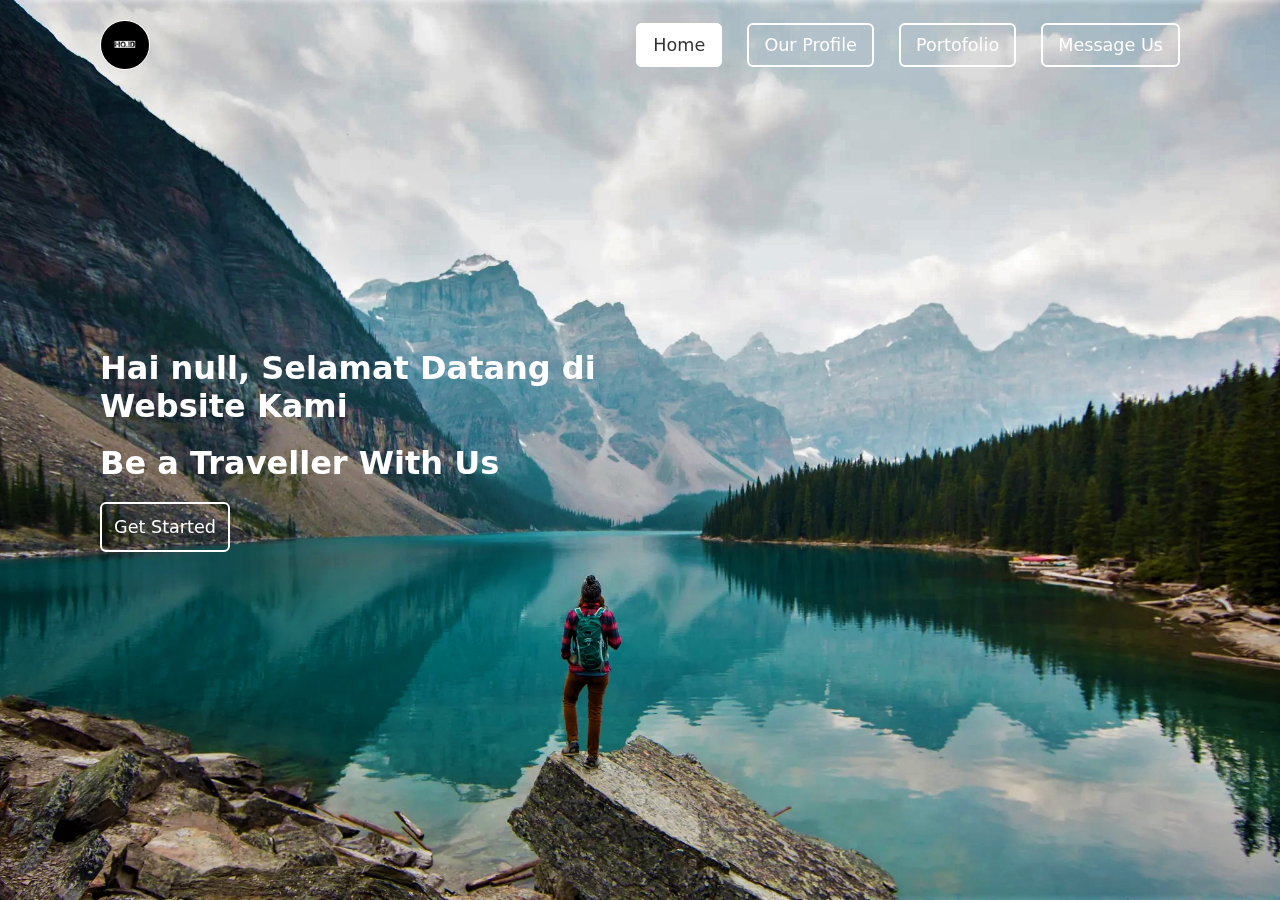
<file: index.html>
<!DOCTYPE html>
<html lang="en">
<head>
    <meta charset="UTF-8">
    <meta http-equiv="X-UA-Compatible" content="IE=edge">
    <meta name="viewport" content="width=device-width, initial-scale=1.0">
    <title>HQ ID Official Website - Home</title>
    <link rel="stylesheet" href="index.css"/>
</head>
<body>
    <header>
        <img class="logo" src="logo.jpeg" alt="logo"/>

        <input type="checkbox" id="toggle">
        <label for="toggle" class="toggle">
            <span class="bar"></span>
            <span class="bar"></span>
            <span class="bar"></span>
        </label>

        <nav class="navbar">
            <a href="#" class="actived">Home</a>
            <a href="profile.html">Our Profile</a>
            <a href="portofolio.html">Portofolio</a>
            <a href="message.html">Message Us</a>
        </nav>
    </header>

    <div id="hero" class="hero">
        <h1>Hai <span id="nama"></span>, Selamat Datang di Website Kami</h1>
        <br>

        <script src="prompt.js"></script>

        <h1>Be a Traveller With Us</h1>
        <a href="portofolio.html"><button class="btnProfile-popup">Get Started</button></a>
    </div>


</body>
</html>
</file>
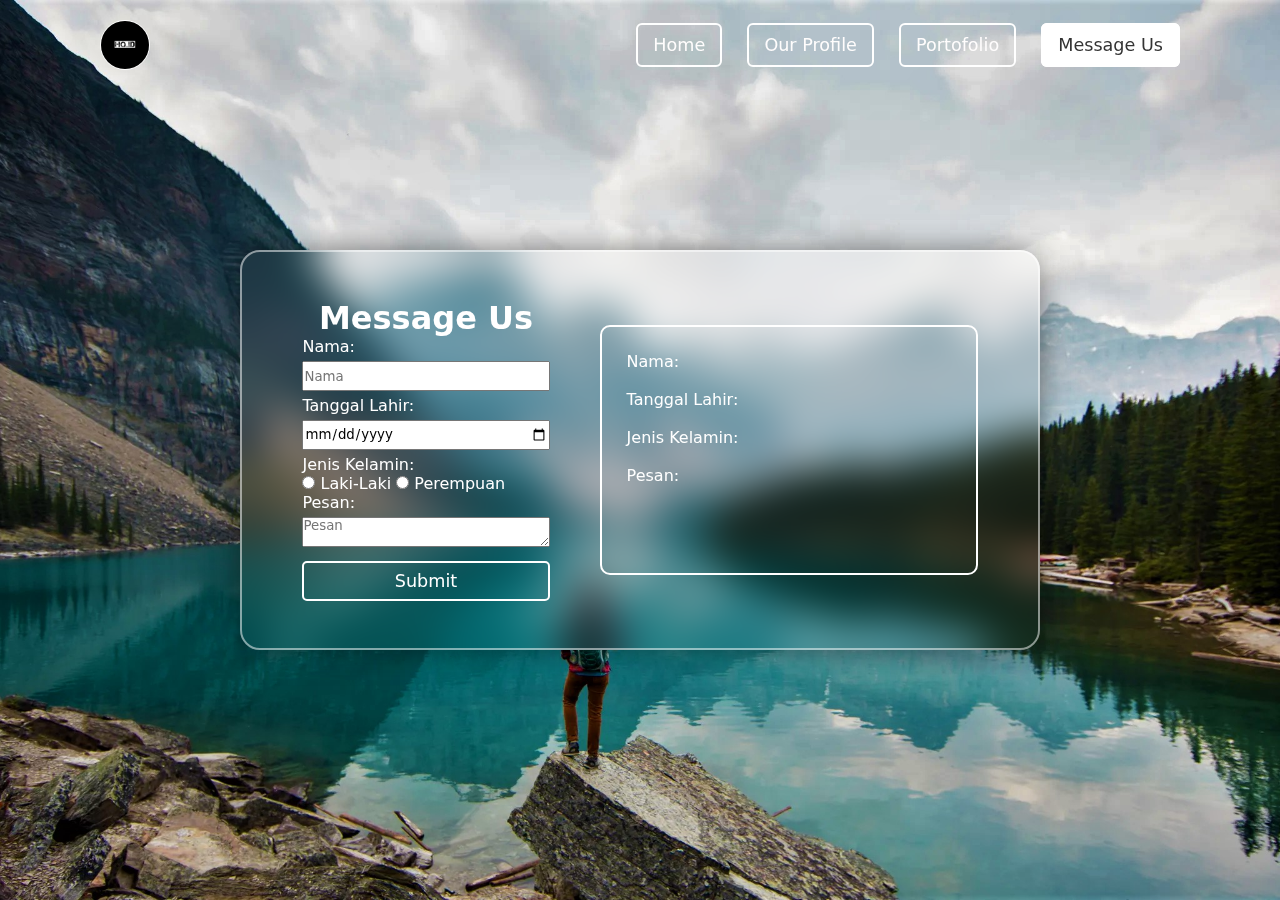
<file: message.html>
<!DOCTYPE html>
<html lang="en">
<head>
    <meta charset="UTF-8">
    <meta http-equiv="X-UA-Compatible" content="IE=edge">
    <meta name="viewport" content="width=device-width, initial-scale=1.0">
    <title>HQ ID Official Website - Message Us</title>
    <link rel="stylesheet" href="message.css"/>
</head>
<body>
    <header>
        <img class="logo" src="logo.jpeg" alt="logo"/>
        <input type="checkbox" id="toggle">
        <label for="toggle" class="toggle">
            <span class="bar"></span>
            <span class="bar"></span>
            <span class="bar"></span>
        </label>
        <nav class="navbar">
            <a href="index.html">Home</a>
            <a href="profile.html">Our Profile</a>
            <a href="portofolio.html">Portofolio</a>
            <a href="#" class="actived">Message Us</a>
        </nav>
    </header>

    <div class="form-section" id="form-section">
        <form name="message-form" class="message-us" onsubmit="return validateForm()">
            <h2>Message Us</h2>
            Nama: 
            <input class="input-box" placeholder="Nama" id="input-nama" type="text" name="full-name"/>
            <br>

            Tanggal Lahir: 
            <input class="input-box" type="date" name="birth-date"/>
            <br>

            Jenis Kelamin: 
            <br>
            <input type="radio" id="male" name="gender" value="Laki-Laki"/>
            <label for="male">Laki-Laki</label>
            <input type="radio" id="female" name="gender" value="Perempuan"/>
            <label for="female">Perempuan</label>
            <br>

            Pesan: 
            <br>
            <textarea class="input-box" placeholder="Pesan" name="messages"></textarea>
            <br>

            <input class="submit" type="submit" value="Submit" id="kirim"/>
        </form>
        <script src="form.js"></script>

        <div class="form-output">
            <p>Nama: <span id="sender-full-name"></span></p>
            <br>
            <p>Tanggal Lahir: <span id="sender-birth-date"></span></p>
            <br>
            <p>Jenis Kelamin: <span id="sender-gender"></span></p>
            <br>
            <p>Pesan: <span id="sender-messages"></span></p>
        </div>
    </div>

    <script src="script.js"></script>
    
</body>
</html>
</file>
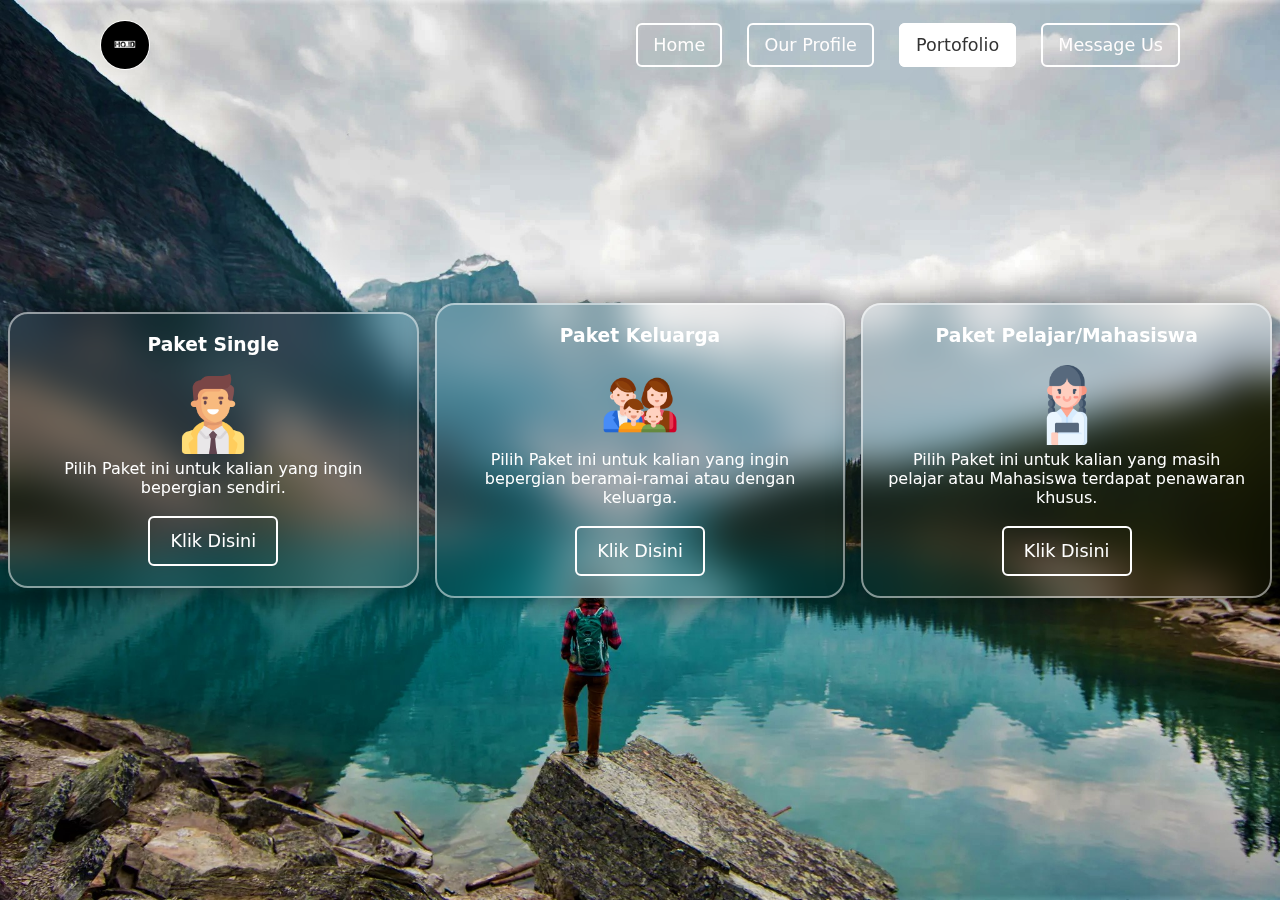
<file: portofolio.html>
<!DOCTYPE html>
<html lang="en">
<head>
    <meta charset="UTF-8">
    <meta http-equiv="X-UA-Compatible" content="IE=edge">
    <meta name="viewport" content="width=device-width, initial-scale=1.0">
    <title>HQ ID Official Website - Portofolio</title>
    <link rel="stylesheet" href="portofolio.css"/>
</head>
<body>
    <header>
        <img class="logo" src="logo.jpeg" alt="logo"/>

        <input type="checkbox" id="toggle">
        <label for="toggle" class="toggle">
            <span class="bar"></span>
            <span class="bar"></span>
            <span class="bar"></span>
        </label>

        <nav class="navbar">
            <a href="index.html">Home</a>
            <a href="profile.html">Our Profile</a>
            <a href="#" class="actived">Portofolio</a>
            <a href="message.html">Message Us</a>
        </nav>
    </header>

        <div class="wrapper">
            <div class="card">
                <h3>Paket Single</h3>
                <br>
                <img src="single.png" class="icon"/>
                <p>Pilih Paket ini untuk kalian yang ingin bepergian sendiri.</p>
                <br>
                <button class="klik">Klik Disini</button>
            </div>
            <div class="card">
                <h3>Paket Keluarga</h3>
                <br>
                <img src="family.png" class="icon"/>
                <p>Pilih Paket ini untuk kalian yang ingin bepergian beramai-ramai atau dengan keluarga.</p>
                <br>
                <button class="klik">Klik Disini</button>
            </div>
            <div class="card">
                <h3>Paket Pelajar/Mahasiswa</h3>
                <br>
                <img src="student.png" class="icon"/>
                <p>Pilih Paket ini untuk kalian yang masih pelajar atau Mahasiswa terdapat penawaran khusus.</p>
                <br>
                <button class="klik">Klik Disini</button>
            </div>
        </div>
    </div>
    
</body>
</html>
</file>
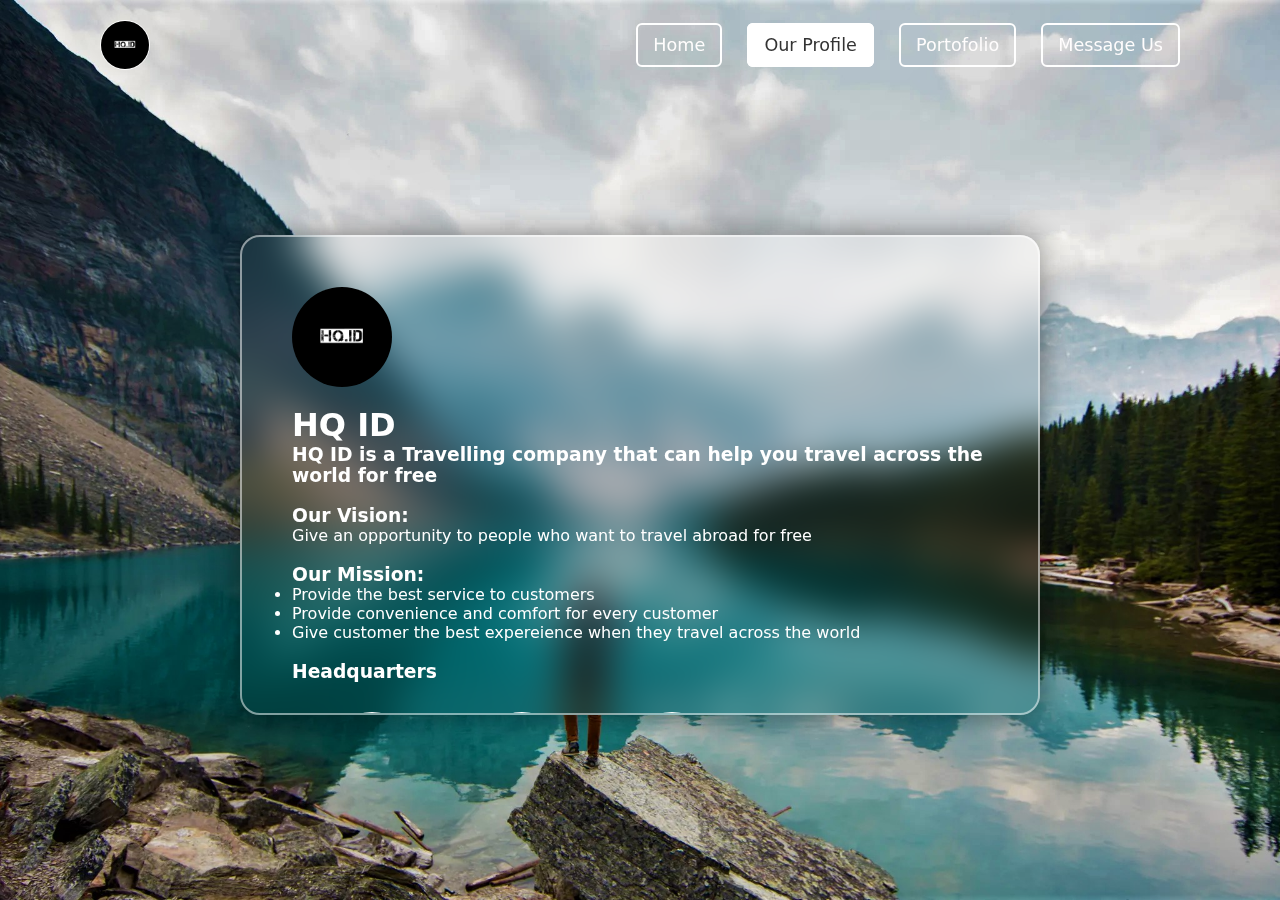
<file: profile.html>
<!DOCTYPE html>
<html lang="en">
<head>
    <meta charset="UTF-8">
    <meta http-equiv="X-UA-Compatible" content="IE=edge">
    <meta name="viewport" content="width=device-width, initial-scale=1.0">
    <title>HQ ID Official Website - Profile</title>
    <link rel="stylesheet" href="profile.css"/>
</head>
<body>
    <header>
        <img class="logo" src="logo.jpeg" alt="logo"/>
        <input type="checkbox" id="toggle">
        <label for="toggle" class="toggle">
            <span class="bar"></span>
            <span class="bar"></span>
            <span class="bar"></span>
        </label>
        <nav class="navbar">
            <a href="index.html">Home</a>
            <a href="#" class="actived">Our Profile</a>
            <a href="portofolio.html">Portofolio</a>
            <a href="message.html">Message Us</a>
        </nav>
    </header>

    <div class="profile">
        <img class="logo1" src="logo.jpeg" alt="logo"/>
        <br>
        <h1>HQ ID</h1>
        <h3>HQ ID is a Travelling company that can help you travel across the world for free</h3>
        <br>
        <h3>Our Vision:</h3>
        <p>Give an opportunity to people who want to travel abroad for free</p>
        <br>
        <h3>Our Mission:</h3>
        <ul>
            <li>Provide the best service to customers</li>
            <li>Provide convenience and comfort for every customer</li>
            <li>Give customer the best expereience when they travel across the world</li>
        </ul>
        <br>

        <div id="headquarters-section">
            <h3>Headquarters</h3>
            <div class="wrapper">
                <div class="hq-image-cont">
                    <div class="hq-image"></div><p>Jakarta</p>
                </div>
                <div class="hq-image-cont">
                    <div class="hq-image2"></div><p>Bandung</p>
                </div>
                <div class="hq-image-cont">
                    <div class="hq-image3"></div><p>Surabaya</p>
                </div>
            </div>
        </div>
        
        <h3>Contact Us</h3>
        <div class="contact">
            <img src="aw.png" class="logo2">
            <p>081344577807</p>
        </div>
        <div class="contact">
            <img src="ig.png" class="logo2">
            <p>@edl.ha</p>
        </div>
        
    </div>

</body>
</html>
</file>
<file: index.css>
* {
    margin: 0;
    padding: 0;
    box-sizing: border-box;
    font-family:system-ui, -apple-system, BlinkMacSystemFont, 'Segoe UI', Roboto, Oxygen, Ubuntu, Cantarell, 'Open Sans', 'Helvetica Neue', sans-serif;
}

body {
    display: flex;
    justify-content: center;
    align-items: center;
    min-height: 100vh;
    background: url('bga.jpg') no-repeat;
    background-size: cover;
    background-position: center;
}

header {
    position: fixed;
    top: 0;
    left: 0;
    width: 100%;
    padding: 20px 100px;
    display: flex;
    justify-content: space-between;
    align-items: center;
    z-index: 99;
}

.logo {
    border: 1px solid white;
    border-radius: 50px;
    -webkit-border-radius: 50px;
    -moz-border-radius: 50px;
    -ms-border-radius: 50px;
    -o-border-radius: 50px;
    width: 50px;
    height: 50px;
}

.navbar a{
    position: relative;
    font-size: 1.1em;
    color: rgb(255, 253, 253);
    border: 2px solid #fff;
    border-radius: 6px;
    text-decoration: none;
    font-weight: 500;
    margin-left: 20px;
    padding: 10px 15px 10px 15px;
}


.navbar a:hover {
    color: #333;
    background-color: #fff;
    border-radius: 6px;
    transition: .5s ease-in-out;
}

.actived {
    color: #333!important;
    background-color: #fff !important;
}

.hero {
    width: 50%;
    left: 100px;
    display: flex;
    justify-content: flex-start;
    align-items: start;
    flex-direction: column;
    position: fixed;
    color: #fff;

}

.btnProfile-popup {
    width: 130px;
    height: 50px;
    background-color: transparent;
    border: 2px solid #fff;
    outline: none;
    border-radius: 6px;
    cursor: pointer;
    font-size: 1.1em;
    color: #fff;
    font-weight: 500;
    margin-top: 20px;
    transition: .5s ease-in-out;
}

.btnProfile-popup:hover {
    background-color: #fff;
    color: #333;
}

@media screen and (max-width:935px) {
    header {
        padding: 0 2em;
        padding-bottom: 10px;
    }

    img {
        margin-top: 10px;
    }

    nav {
        padding: 0 20px;
    }
}

@media screen and (max-width:1200px) {
    .hero {
        margin-left: 50px;
        font-size: .8em;
    }

    .btnProfile-popup {
        width: 110px;
        height: 45px;

    }
}

@media screen and (max-width:675px) {    
    header {
        /* background-color: #bebbbb81;
        border: 2px solid rgba(255,255,255,.5);
        box-shadow: 0 0 30px rgba(0, 0, 0, .5); */
        background-color: #333;
        padding-bottom: px;
    }
    
    .navbar {
        background: #333;
        /* background-color: #bebbbb81; */
        /* border-top: none;
        border: 2px solid rgba(255,255,255,.5);
        box-shadow: 0 0 30px rgba(0, 0, 0, .5); */
        display: grid;
        position: absolute;
        padding-left: 0px;
        padding-right: 100px;
        width: 100%;
        top: 70px;
        left: 0;
        transform: translateY(-150%);
        z-index: -1;
        transition: .6s;
}

    .navbar a {
        padding: 10px 10px 10px 20px;
        margin: 10px;
        border: none;
    }

    img {
        margin-top: 15px;
        margin-left: -10px;
    }

    .hero {
        width: 75%;
        left: 10px;
        font-size: 10px;
        margin-right: 0;
    }


.toggle {
    display: flex;
    flex-direction: column;
    justify-content: end;
    height: min-content;
    margin: 18px -10px 0 0;
    cursor: pointer;
}

.bar {
    width: 40px;
    height: 5px;
    margin-bottom: 10px;
    background-color: #fff;
    border-radius: 10%;
    transition: .4s;
}

.btnProfile-popup {
    width: 100px;
    height: 40px;
}

}

input {
    display: none;
}

input:checked ~ .navbar {
    transform: translateY(0);
    -webkit-transform: translateY(0);
    -moz-transform: translateY(0);
    -ms-transform: translateY(0);
    -o-transform: translateY(0);
}
</file>
<file: message.css>
* {
    margin: 0;
    padding: 0;
    box-sizing:border-box;
    font-family:system-ui, -apple-system, BlinkMacSystemFont, 'Segoe UI', Roboto, Oxygen, Ubuntu, Cantarell, 'Open Sans', 'Helvetica Neue', sans-serif;
}

body {
    display: flex;
    justify-content: center;
    align-items: center;
    min-height: 100vh;
    background: url('bga.jpg') no-repeat;
    background-size: cover;
    background-position: center;
}

header {
    position: fixed;
    top: 0;
    left: 0;
    width: 100%;
    padding: 20px 100px;
    display: flex;
    justify-content: space-between;
    align-items: center;
    z-index: 99;
}

.logo {
    border: 1px solid white;
    border-radius: 50px;
    -webkit-border-radius: 50px;
    -moz-border-radius: 50px;
    -ms-border-radius: 50px;
    -o-border-radius: 50px;
    width: 50px;
    height: 50px;
}

.navbar a{
    position: relative;
    font-size: 1.1em;
    color: rgb(255, 253, 253);
    border: 2px solid #fff;
    border-radius: 6px;
    text-decoration: none;
    font-weight: 500;
    margin-left: 20px;
    padding: 10px 15px 10px 15px;
}

.navbar a:hover {
    color: #333;
    background-color: #fff;
    border-radius: 6px;
    transition: .5s ease-in-out;
}

.actived {
    color: #333!important;
    background-color: #fff !important;
}

.form-section {
    display: flex;
    justify-content: center;
    align-items: center;
    color: white;
    padding: 20px;
    position: relative;
    width: 800px;
    height: 400px;
    background: transparent;
    border: 2px solid rgba(255,255,255,.5);
    border-radius: 20px;
    backdrop-filter: blur(20px);
    box-shadow: 0 0 30px rgba(0, 0, 0, .5);
    font-weight: 500;
    overflow: hidden;
}

.form-section h2 {
    font-size: 2em;
    color: #fff;
    text-align: center;
}

.form-output {
    position: relative;
    margin-left: 50px;
    width: 50%;
    border: 2px solid white;
    overflow: scroll;
    height: 250px;
    display: flex;
    flex-direction: column;
    align-items: flex-start;
    border-radius: 10px;
    padding: 25px;
}

.input-box {
    position: relative;
    width: 100%;
    height: 30px;
    margin-top: 5px;
    margin-bottom: 5px;
    
}

.submit {
    font-size: 1.1em;
    font-weight: 500;
    color: #fff;
    width: 100%;
    height: 40px;
    margin-top: 5px;
    background-color: transparent;
    border: 2px solid white;
    outline: none;
    border-radius: 5px;
    cursor: pointer
}

.submit:hover {
    color: #333;
    background-color: #fff;
    transition: .5s;
    -webkit-transition: .5s;
    -moz-transition: .5s;
    -ms-transition: .5s;
    -o-transition: .5s;
}

@media screen and (max-width:935px) {
    header {
        padding: 0 2em;
        padding-bottom: 10px;
    }

    img {
        margin-top: 10px;
    }

    nav {
        padding: 0 20px;
    }
}

@media screen and (max-width:1200px) {
    .hero {
        margin-left: 50px;
        font-size: .8em;
    }

    .btnProfile-popup {
        width: 110px;
        height: 45px;

    }
}

@media screen and (max-width:675px) {    
    header {
        /* background-color: #bebbbb81;
        border: 2px solid rgba(255,255,255,.5);
        box-shadow: 0 0 30px rgba(0, 0, 0, .5); */
        background-color: #333;
        padding-bottom: px;
    }
    
    .navbar {
        background: #333;
        /* background-color: #bebbbb81; */
        /* border-top: none;
        border: 2px solid rgba(255,255,255,.5);
        box-shadow: 0 0 30px rgba(0, 0, 0, .5); */
        display: grid;
        position: absolute;
        padding-left: 0px;
        padding-right: 100px;
        width: 100%;
        top: 70px;
        left: 0;
        transform: translateY(-150%);
        z-index: -1;
        transition: .6s;
}

    .navbar a {
    padding: 10px 10px 10px 20px;
    margin: 10px;
    border: none;
}

    img {
        margin-top: 15px;
        margin-left: -10px;
    }

    .hero {
        width: 75%;
        left: 10px;
        font-size: 10px;
        margin-right: 0;
    }
    
    .form-section {
        display: flex;
        flex-direction: column;
        align-items: none;
        justify-content:flex-start;
        width: 100%;
        height: 95vh;
        top: 60px;
        border-radius: 0;
        border: none;
}

.form-output {
    width: 100%;
    height: 200px;
    display: flex;
    flex-direction: column;
    align-items: flex-start;
    margin-left: 0;
    top: 30px;
    padding: 10px;
}

.submit {
    font-size: 1em;
    font-weight: 500;
    color: #fff;
    width: 100%;
    height: 40px;
}

.toggle {
    display: flex;
    flex-direction: column;
    justify-content: end;
    height: min-content;
    margin: 18px -10px 0 0;
    cursor: pointer;
}

.bar {
    width: 40px;
    height: 5px;
    margin-bottom: 10px;
    background-color: #fff;
    border-radius: 10%;
    transition: .4s;
}

.btnProfile-popup {
    width: 100px;
    height: 40px;
}


}

#toggle {
    display: none;
}

input:checked ~ .navbar {
    transform: translateY(0);
    -webkit-transform: translateY(0);
    -moz-transform: translateY(0);
    -ms-transform: translateY(0);
    -o-transform: translateY(0);
}
</file>
<file: portofolio.css>
* {
    margin: 0;
    padding: 0;
    box-sizing: border-box;
    font-family:system-ui, -apple-system, BlinkMacSystemFont, 'Segoe UI', Roboto, Oxygen, Ubuntu, Cantarell, 'Open Sans', 'Helvetica Neue', sans-serif;
}

body {
    display: flex;
    justify-content: center;
    align-items: center;
    min-height: 100vh;
    background: url('bga.jpg') no-repeat;
    background-size: cover;
    background-position: center;
}

header {
    position: fixed;
    top: 0;
    left: 0;
    width: 100%;
    padding: 20px 100px;
    display: flex;
    justify-content: space-between;
    align-items: center;
    z-index: 99;
}

.logo {
    border: 1px solid white;
    border-radius: 50px;
    -webkit-border-radius: 50px;
    -moz-border-radius: 50px;
    -ms-border-radius: 50px;
    -o-border-radius: 50px;
    width: 50px;
    height: 50px;
}

.navbar a{
    position: relative;
    font-size: 1.1em;
    color: rgb(255, 253, 253);
    border: 2px solid #fff;
    border-radius: 6px;
    text-decoration: none;
    font-weight: 500;
    margin-left: 20px;
    padding: 10px 15px 10px 15px;
}

.navbar a:hover {
    color: #333;
    background-color: #fff;
    border-radius: 6px;
    transition: .5s ease-in-out;
}

.actived {
    color: #333!important;
    background-color: #fff !important;
}

.wrapper {
    display: flex;
    flex-direction: row;
    justify-content: center;
    align-items: center;
}

.card {
    display: flex;
    flex-direction: column;
    align-items: center;
    justify-content: center;
    position: relative;
    padding: 20px;
    margin: 8px;
    color: #fff;
    width: 100%;
    height: 100%;
    background: transparent;
    border: 2px solid rgba(255,255,255,.5);
    border-radius: 20px;
    backdrop-filter: blur(20px);
    box-shadow: 0 0 30px rgba(0, 0, 0, .5);
    font-weight: 500;
    text-align: center;
}

.klik {
    width: 130px;
    height: 50px;
    background-color: transparent;
    border: 2px solid #fff;
    outline: none;
    border-radius: 6px;
    cursor: pointer;
    font-size: 1.1em;
    color: #fff;
    font-weight: 500;
    transition: .5s;
}

.klik:hover {
    background-color: #fff;
    color: #333;
}

.icon {
    width: 80px;
    margin-bottom: 5px;
}

@media screen and (max-width:935px) {
    header {
        padding: 0 2em;
        padding-bottom: 10px;
    }

    img {
        margin-top: 10px;
    }

    nav {
        padding: 0 20px;
    }
}

@media screen and (max-width:1200px) {
    .hero {
        margin-left: 50px;
        font-size: .8em;
    }

    .btnProfile-popup {
        width: 110px;
        height: 45px;

    }
}

@media screen and (max-width:675px) {    
    header {
        /* background-color: #bebbbb81;
        border: 2px solid rgba(255,255,255,.5);
        box-shadow: 0 0 30px rgba(0, 0, 0, .5); */
        background-color: #333;
        padding-bottom: px;
    }
    
    .navbar {
        background: #333;
        /* background-color: #bebbbb81; */
        /* border-top: none;
        border: 2px solid rgba(255,255,255,.5);
        box-shadow: 0 0 30px rgba(0, 0, 0, .5); */
        display: grid;
        position: absolute;
        padding-left: 0px;
        padding-right: 100px;
        width: 100%;
        top: 70px;
        left: 0;
        transform: translateY(-150%);
        z-index: -1;
        transition: .6s;
}

    .navbar a {
    padding: 10px 10px 10px 20px;
    margin: 10px;
    border: none;
}

    img {
        margin-top: 15px;
        margin-left: -10px;
    }

    .hero {
        width: 75%;
        left: 10px;
        font-size: 10px;
        margin-right: 0;
    }


.toggle {
    display: flex;
    flex-direction: column;
    justify-content: end;
    height: min-content;
    margin: 18px -10px 0 0;
    cursor: pointer;
}

.bar {
    width: 40px;
    height: 5px;
    margin-bottom: 10px;
    background-color: #fff;
    border-radius: 10%;
    transition: .4s;
}

.btnProfile-popup {
    width: 100px;
    height: 40px;
}

.wrapper {
    flex-direction: column;
    padding: 85px 10px 10px 10px;
}

}

input {
    display: none;
}

input:checked ~ .navbar {
    transform: translateY(0);
    -webkit-transform: translateY(0);
    -moz-transform: translateY(0);
    -ms-transform: translateY(0);
    -o-transform: translateY(0);
}
</file>
<file: profile.css>
* {
    margin: 0;
    padding: 0;
    box-sizing: border-box;
    font-family:system-ui, -apple-system, BlinkMacSystemFont, 'Segoe UI', Roboto, Oxygen, Ubuntu, Cantarell, 'Open Sans', 'Helvetica Neue', sans-serif;
}

body {
    display: flex;
    justify-content: center;
    align-items: center;
    min-height: 100vh;
    background: url('bga.jpg') no-repeat;
    background-size: cover;
    background-position: center;
}

header {
    position: fixed;
    top: 0;
    left: 0;
    width: 100%;
    padding: 20px 100px;
    display: flex;
    justify-content: space-between;
    align-items: center;
    z-index: 99;
}

.logo {
    border: 1px solid white;
    border-radius: 50px;
    -webkit-border-radius: 50px;
    -moz-border-radius: 50px;
    -ms-border-radius: 50px;
    -o-border-radius: 50px;
    width: 50px;
    height: 50px;
}

.navbar a{
    position: relative;
    font-size: 1.1em;
    color: rgb(255, 253, 253);
    border: 2px solid #fff;
    border-radius: 6px;
    text-decoration: none;
    font-weight: 500;
    margin-left: 20px;
    padding: 10px 15px 10px 15px;
}

.navbar a:hover {
    color: #333;
    background-color: #fff;
    border-radius: 6px;
    transition: .5s ease-in-out;
}

.actived {
    color: #333!important;
    background-color: #fff !important;
}

.profile {
    display: flex;
    flex-direction: column;
    color: white;
    padding: 50px;
    position: relative;
    width: 800px;
    height: 480px;
    margin-top: 50px;
    background: transparent;
    border: 2px solid rgba(255,255,255,.5);
    border-radius: 20px;
    backdrop-filter: blur(20px);
    box-shadow: 0 0 30px rgba(0, 0, 0, .5);
    font-weight: 500;
    overflow: scroll;
}

img {
    height: 100px;
    width:100px;
    border-radius:50px;
    -webkit-border-radius:50px;
    -moz-border-radius:50px;
    -ms-border-radius:50px;
    -o-border-radius:50px;
}

.contact {
    display: flex;
    flex-direction: row;
    align-items: center;
    padding-top: 10px;
}

.contact>p {
    padding: 10px;
}

.contact>img {
    border-radius: 0;
    width: 32px;
    height: 32px;
}

.wrapper {
    display: flex;
}

.hq-image-cont {
    display: flex;
    flex-direction: column;
    align-items: center;
    justify-content: center;
    margin: 0 1em;
    margin: 20px;
    padding-left: 10px;
}

.hq-image, .hq-image2, .hq-image3 {
    height: 5em;
    width: 5em;
    border-radius: 50%;
    border: 2px solid #fff;
    margin: 10px;
    
}

.hq-image {
    background-image: url('hq1.jpg');
    background-size: cover;
    background-position: center;
}

.hq-image2 {
    background-image: url('hq2.jpg');
    background-size: cover;
    background-position: center;
}

.hq-image3 {
    background-image: url('hq3.jpg');
    background-size: cover;
    background-position: center;
}
.logo1 {
    margin-top:0;
}

@media screen and (max-width:935px) {
    header {
        padding: 0 2em;
        padding-bottom: 10px;
    }

    img {
        margin-top: 10px;
    }

    nav {
        padding: 0 20px;
    }
}

@media screen and (max-width:1200px) {
    .hero {
        margin-left: 50px;
        font-size: .8em;
    }

    .btnProfile-popup {
        width: 110px;
        height: 45px;

    }
}

@media screen and (max-width:675px) {    
    header {
        /* background-color: #bebbbb81;
        border: 2px solid rgba(255,255,255,.5);
        box-shadow: 0 0 30px rgba(0, 0, 0, .5); */
        background-color: #333;
        padding-bottom: px;
    }
    
    .navbar {
        background: #333;
        /* background-color: #bebbbb81; */
        /* border-top: none;
        border: 2px solid rgba(255,255,255,.5);
        box-shadow: 0 0 30px rgba(0, 0, 0, .5); */
        display: grid;
        position: absolute;
        padding-left: 0px;
        padding-right: 100px;
        width: 100%;
        top: 70px;
        left: 0;
        transform: translateY(-150%);
        z-index: -1;
        transition: .6s;
}

    .navbar a {
        padding: 10px 10px 10px 20px;
        margin: 10px;
        border: none;
    }

    img {
        margin-top: 15px;
        margin-left: -10px;
    }

    .hero {
        width: 75%;
        left: 10px;
        font-size: 10px;
        margin-right: 0;
    }

    .logo1 {
        width: 35%;
        height: 35%;
        margin: 30px 0 0 0;
        border-radius: 100px;
        -webkit-border-radius: 100px;
        -moz-border-radius: 100px;
        -ms-border-radius: 100px;
        -o-border-radius: 100px;
}

.hq-image-cont {
    margin:10px 0 20px 0;
}


.toggle {
    display: flex;
    flex-direction: column;
    justify-content: end;
    height: min-content;
    margin: 18px -10px 0 0;
    cursor: pointer;
}

.bar {
    width: 40px;
    height: 5px;
    margin-bottom: 10px;
    background-color: #fff;
    border-radius: 10%;
    transition: .4s;
}

.btnProfile-popup {
    width: 100px;
    height: 40px;
}

.profile {
    height: 50%;
    padding: 25px;
    font-size: .9em;
    border-radius: 0;
    border: none;
}

}

input {
    display: none;
}

input:checked ~ .navbar {
    transform: translateY(0);
    -webkit-transform: translateY(0);
    -moz-transform: translateY(0);
    -ms-transform: translateY(0);
    -o-transform: translateY(0);
}
</file>
